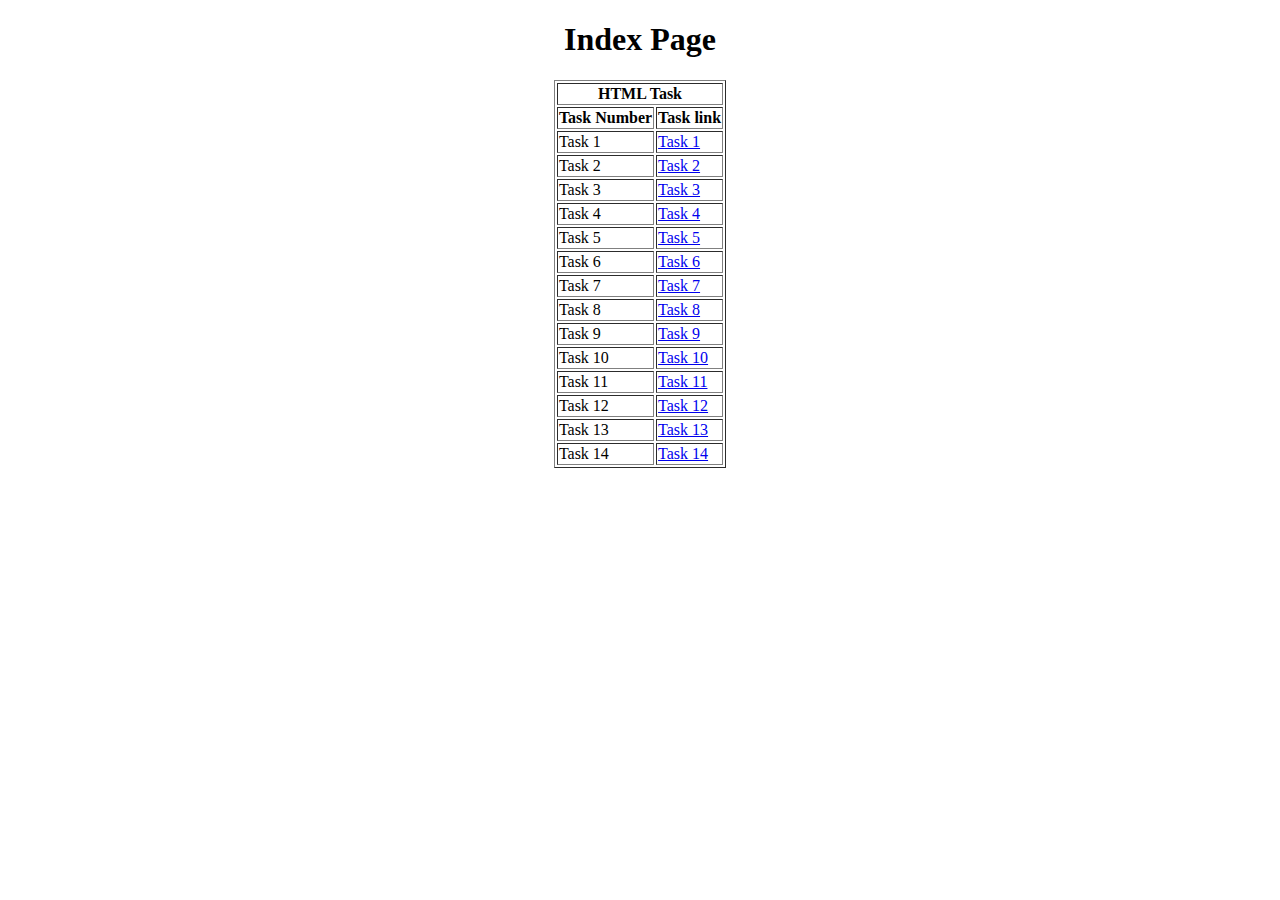
<file: index.html>
<!DOCTYPE html>
<html lang="en">
<head>
    <title>Document</title> 
</head>
<body>
    <center>
        <h1>Index Page  </h1>
    <table border="1">
        <tr>
            <th colspan="2">HTML Task</th>

        </tr>
        <tr>
            <th>Task Number</th>
            <th>Task link</th>
        </tr>
        <tr>
            <td>Task 1</td>
            <td><a href="index9.html">Task 1</a></td>
        </tr>
        <tr>
            <td>Task 2</td>
            <td><a href="index10.html">Task 2</a></td>
        </tr>
        <tr>
            <td>Task 3</td>
            <td><a href="index11.html">Task 3</a></td>
        </tr>
        <tr>
            <td>Task 4</td>
            <td><a href="index12.html">Task 4</a></td>
        </tr>
        <tr>
            <td>Task 5</td>
            <td><a href="index13.html">Task 5</a></td>
        </tr>
        <tr>
            <td>Task 6</td>
            <td><a href="index14.html">Task 6</a></td>
        </tr>
        <tr>
            <td>Task 7</td>
            <td><a href="index1.html">Task 7</a></td>
        </tr>
        <tr>
            <td>Task 8</td>
            <td><a href="index2.html">Task 8</a></td>
        </tr>
        <tr>
            <td>Task 9</td>
            <td><a href="index3.html">Task 9</a></td>
        </tr>
        <tr>
            <td>Task 10</td>
            <td><a href="index4.html">Task 10</a></td>
        </tr>
        <tr>
            <td>Task 11</td>
            <td><a href="index5.html">Task 11</a></td>
        </tr>
        <tr>
            <td>Task 12</td>
            <td><a href="index6.html">Task 12</a></td>
        </tr>
        <tr>
            <td>Task 13</td>
            <td><a href="index7.html">Task 13</a></td>
        </tr>
        <tr>
            <td>Task 14</td>
            <td><a href="index8.html">Task 14</a></td>
        </tr>

    </table>
</center>

</body>
</html>
</file>
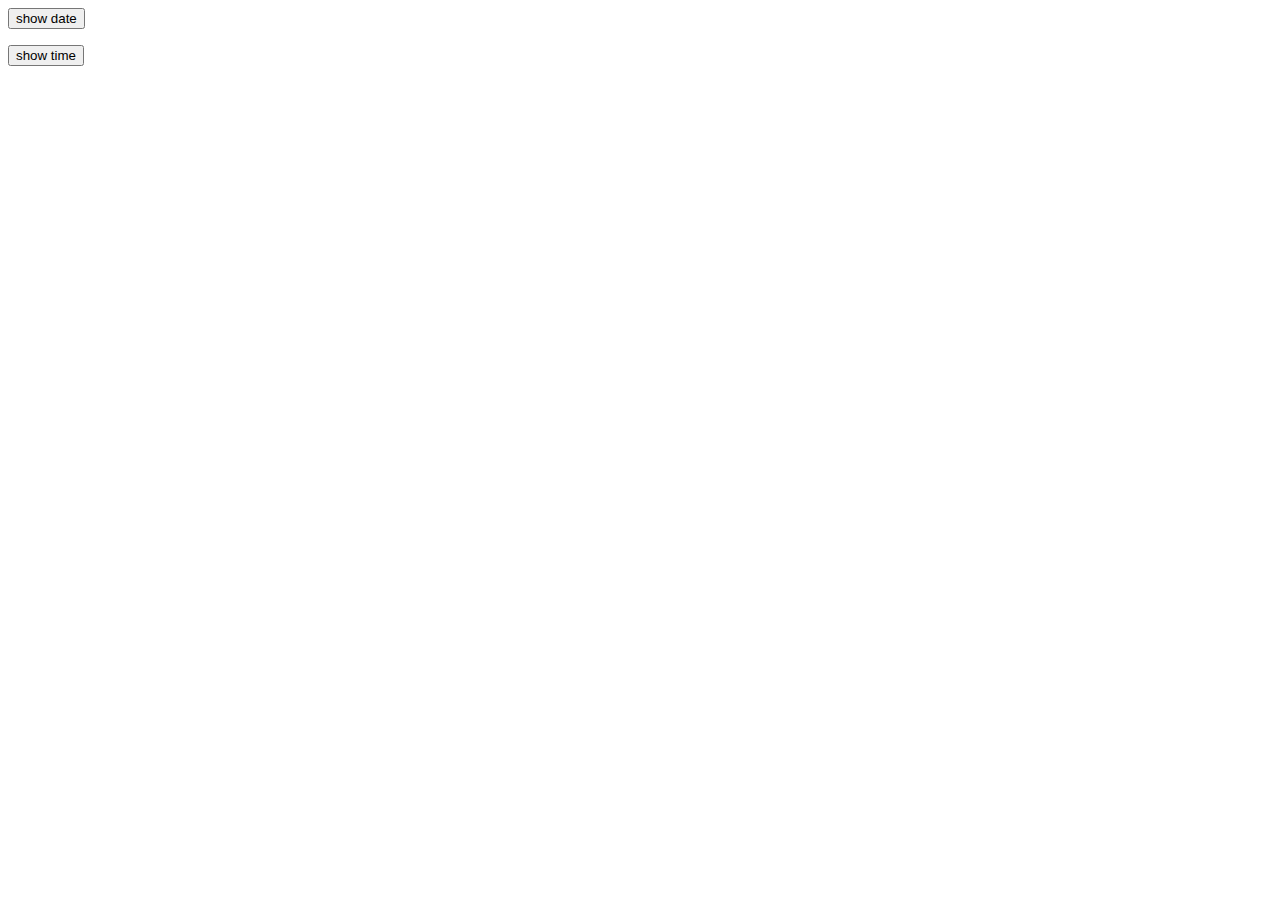
<file: index1.html>
<!DOCTYPE html>

<head>
    <title>Javascript Task 1</title>
</head>

<body>
    <button onclick="showDate()">show date</button>
    <p id="outputDate"></p>
    <button onclick="showTime()">show time</button>
    <p id="outputTime"></p>
    <script>
        function showDate() {
            let date = new Date()
            const months = ["January", "February", "March", "April", "May", "June",
                "July", "August", "September", "October", "November", "December"];
            let d = date.getDate()
            let m = months[date.getMonth()]
            let y = date.getFullYear()
            let res = d + '/' + m + '/' + y 
            document.getElementById("outputDate").innerHTML = res
        }

        function showTime() {
            let date = new Date()
            document.getElementById("outputTime").innerHTML = date.toString()
        }
    </script>
</body>

</html>
</file>
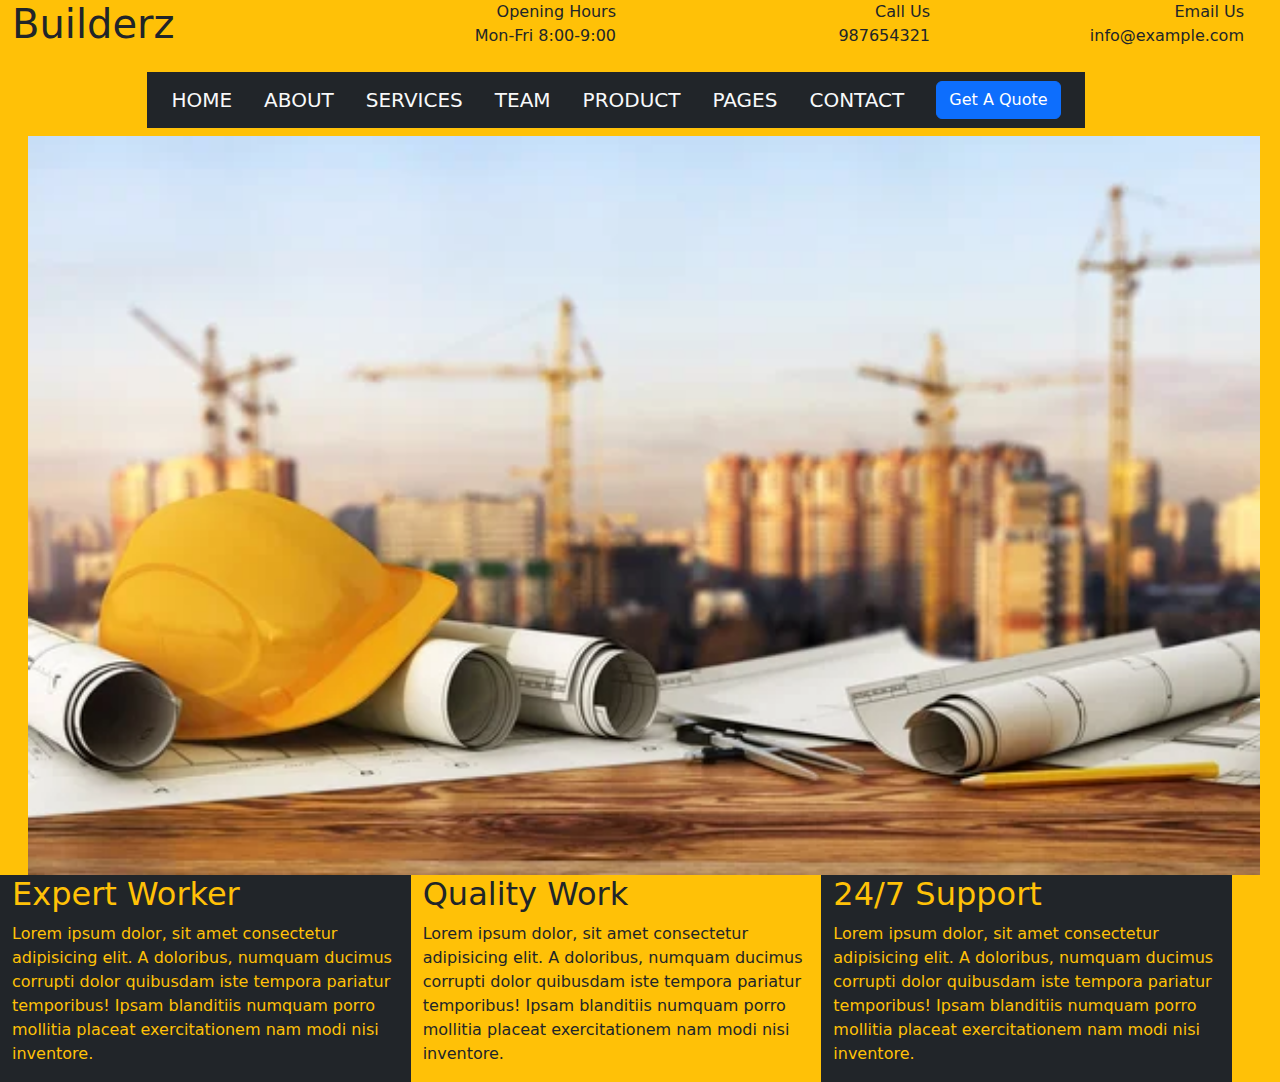
<file: index10.html>
<!DOCTYPE html>
<html lang="en">

<head>
    <meta charset="UTF-8">
    <meta name="viewport" content="width=device-width, initial-scale=1.0">
    <title>Task 2 Bootstrap</title>
    <link href="https://cdn.jsdelivr.net/npm/bootstrap@5.3.2/dist/css/bootstrap.min.css" rel="stylesheet">
</head>

<body class="bg-warning">
    <div class="row container-fluid d-flex">
        <h1 class="col-3 text-start">Builderz</h1>
        <p class="col-3 text-end">Opening Hours<br>Mon-Fri 8:00-9:00</p>
        <p class="col-3 text-end">Call Us<br>987654321</p>
        <p class="col-3 text-end">Email Us<br>info@example.com</p>
        <nav class="row navbar">
            <div class="container-fluid bg-dark w-auto p-2">
                <a class="text-start text-light mx-3 navbar-brand" href="#">HOME</a>
                <a class="text-start text-light mx-3 navbar-brand" href="#">ABOUT</a>
                <a class="text-start text-light mx-3 navbar-brand" href="#">SERVICES</a>
                <a class="text-start text-light mx-3 navbar-brand" href="#">TEAM</a>
                <a class="text-start text-light mx-3 navbar-brand" href="#">PRODUCT</a>
                <a class="text-start text-light mx-3 navbar-brand" href="#">PAGES</a>
                <a class="text-start text-light mx-3 navbar-brand" href="#">CONTACT</a>
                <button class="btn btn-primary text-end mx-3" href="#">Get A Quote</button>
            </div>
        </nav>
        <img class="container-fluid row text-center img-fluid mx-3" src="image11.jpg">
        <div class="row">
            <div class="col-4 bg-dark text-warning">
                <h2>Expert Worker</h2>
                <p>Lorem ipsum dolor, sit amet consectetur adipisicing elit. A doloribus, numquam ducimus corrupti dolor quibusdam iste tempora pariatur temporibus! Ipsam blanditiis numquam porro mollitia placeat exercitationem nam modi nisi inventore.</p>
            </div>
            <div class="col-4">
                <h2>Quality Work</h2>
                <p>Lorem ipsum dolor, sit amet consectetur adipisicing elit. A doloribus, numquam ducimus corrupti dolor quibusdam iste tempora pariatur temporibus! Ipsam blanditiis numquam porro mollitia placeat exercitationem nam modi nisi inventore.</p>
            </div>
            <div class="col-4 bg-dark text-warning">
                <h2>24/7 Support</h2>
                <p>Lorem ipsum dolor, sit amet consectetur adipisicing elit. A doloribus, numquam ducimus corrupti dolor quibusdam iste tempora pariatur temporibus! Ipsam blanditiis numquam porro mollitia placeat exercitationem nam modi nisi inventore.</p>
            </div>
        </div>
    </div>

</body>

</html>
</file>
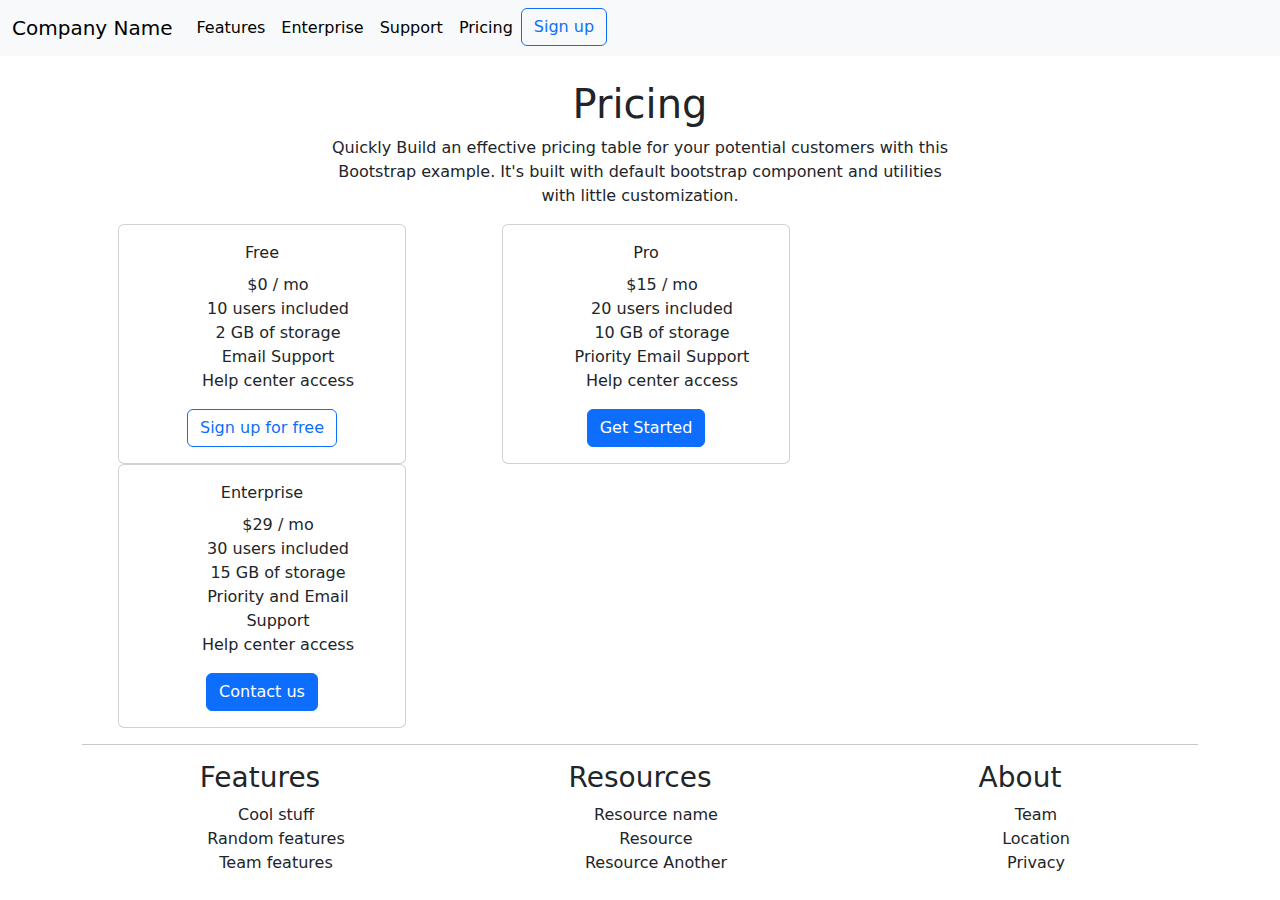
<file: index11.html>
<!DOCTYPE html>
<html lang="en">

<head>
    <meta charset="UTF-8">
    <meta name="viewport" content="width=device-width, initial-scale=1.0">
    <title>Task 3 Solution</title>
    <link href="https://cdn.jsdelivr.net/npm/bootstrap@5.3.2/dist/css/bootstrap.min.css" rel="stylesheet">
</head>

<body>
    <nav class="navbar navbar-expand-lg bg-body-tertiary">
        <div class="container-fluid">
            <a class="navbar-brand" href="#">Company Name</a>
            <button class="navbar-toggler" type="button" data-bs-toggle="collapse"
                data-bs-target="#navbarSupportedContent" aria-controls="navbarSupportedContent" aria-expanded="false"
                aria-label="Toggle navigation">
                <span class="navbar-toggler-icon"></span>
            </button>
            <div class="collapse navbar-collapse" id="navbarSupportedContent">
                <ul class="navbar-nav me-auto mb-2 mb-lg-0 text-end">
                    <li class="nav-item">
                        <a class="nav-link active" aria-current="page" href="#">Features</a>
                    </li>
                    <li class="nav-item">
                        <a class="nav-link active" aria-current="page" href="#">Enterprise</a>
                    </li>
                    <li class="nav-item">
                        <a class="nav-link active" aria-current="page" href="#">Support</a>
                    </li>
                    <li class="nav-item">
                        <a class="nav-link active" aria-current="page" href="#">Pricing</a>
                    </li>
                    <li class="nav-item">
                        <button class="btn btn-outline-primary" type="submit">Sign up</button>
                    </li>
                </ul>
            </div>
        </div>
    </nav>
    <div class="container text-center mt-4">
        <h1>Pricing</h1>
        <p>Quickly Build an effective pricing table for your potential customers with this<br>Bootstrap example. It's
            built with default bootstrap component and utilities<br>with little customization.</p>
        <div class="row d-flex">
            <div class="col-3 mx-5 card" style="width:18rem;">
                <div class="card-body">
                    <div class="card-title">Free</div>
                    <div class="card-text">
                        <ul style="list-style-type: none;">
                            <li>$0 / mo</li>
                            <li>10 users included</li>
                            <li>2 GB of storage</li>
                            <li>Email Support</li>
                            <li>Help center access</li>
                        </ul>
                        <button class="btn btn-outline-primary">Sign up for free</button>
                    </div>
                </div>
            </div>
            <div class="col-3 mx-5 card" style="width:18rem;">
                <div class="card-body">
                    <div class="card-title">Pro</div>
                    <div class="card-text">
                        <ul style="list-style-type: none;">
                            <li>$15 / mo</li>
                            <li>20 users included</li>
                            <li>10 GB of storage</li>
                            <li>Priority Email Support</li>
                            <li>Help center access</li>
                        </ul>
                        <button class="btn btn-primary">Get Started</button>
                    </div>
                </div>
            </div>
            <div class="col-3 mx-5 card" style="width:18rem;">
                <div class="card-body">
                    <div class="card-title">Enterprise</div>
                    <div class="card-text">
                        <ul style="list-style-type: none;">
                            <li>$29 / mo</li>
                            <li>30 users included</li>
                            <li>15 GB of storage</li>
                            <li>Priority and Email Support</li>
                            <li>Help center access</li>
                        </ul>
                        <button class="btn btn-primary">Contact us</button>
                    </div>
                </div>
            </div>
        </div>
        <hr>
        <div class="row">
            <div class="col-4">
                <h3>Features</h2>
                <ul style="list-style-type: none">
                    <li>Cool stuff</li>
                    <li>Random features</li>
                    <li>Team features</li>
                </ul>
            </div>
            <div class="col-4">
                <h3>Resources</h2>
                <ul style="list-style-type: none">
                    <li>Resource name</li>
                    <li>Resource </li>
                    <li>Resource Another</li>
                </ul>
            </div>
            <div class="col-4">
                <h3>About</h2>
                <ul style="list-style-type: none">
                    <li>Team</li>
                    <li>Location</li>
                    <li>Privacy</li>
                </ul>
            </div>
        </div>
    </div>
</body>

</html>
</file>
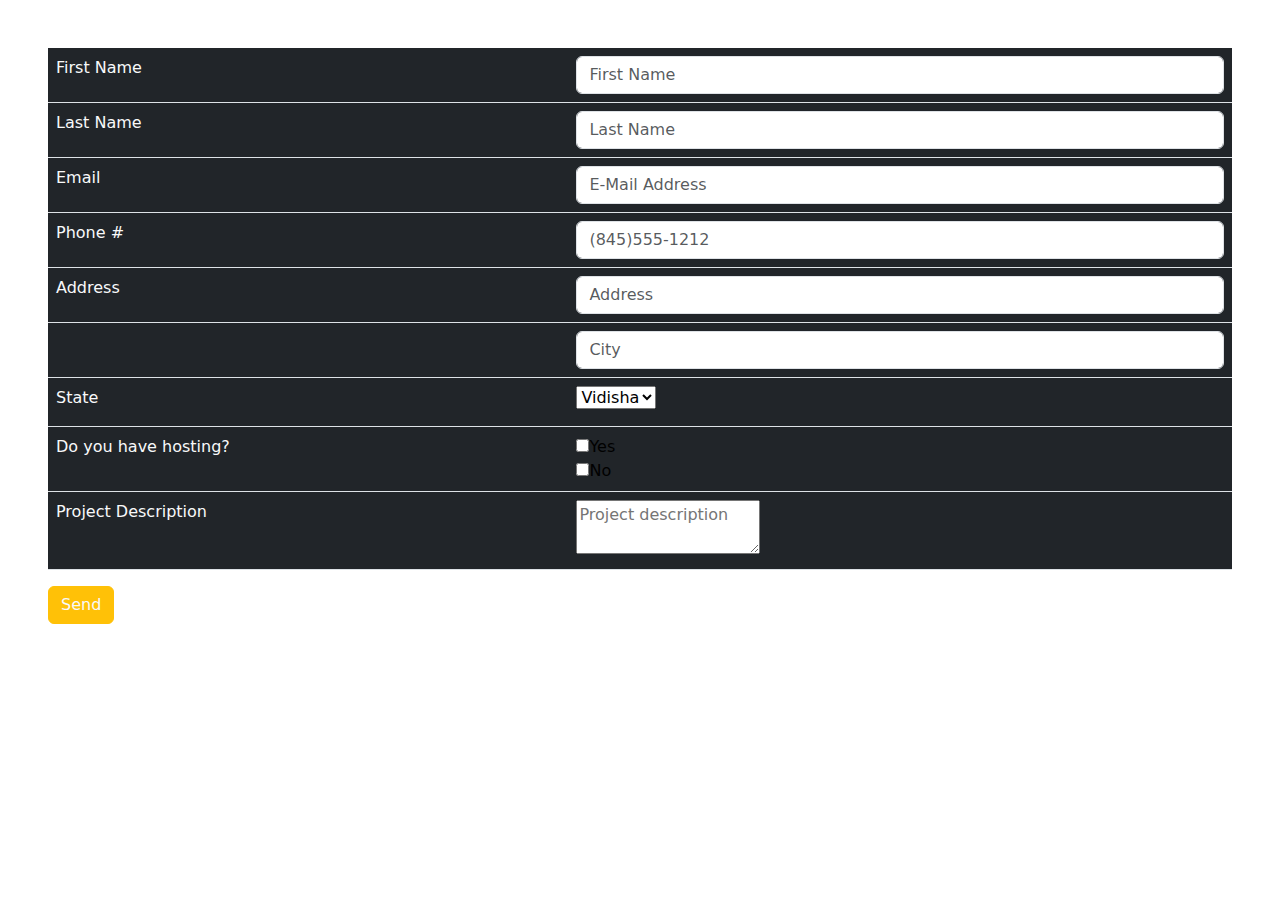
<file: index12.html>
<!DOCTYPE html>
<html lang="en">

<head>
    <meta charset="UTF-8">
    <meta name="viewport" content="width=device-width, initial-scale=1.0">
    <title>Task 5 Solution</title>
    <link href="https://cdn.jsdelivr.net/npm/bootstrap@5.3.2/dist/css/bootstrap.min.css" rel="stylesheet">
</head>

<body>
    <form class="form w-auto m-5">
        <table class="table border-round">
            <tr>
                <td class="bg-dark text-light"><label class="form-label">First Name</label></td>
                <td class="bg-dark"><input class="form-control" type="text" placeholder="First Name" required></td>
            </tr>
            <tr>
                <td class="bg-dark text-light"><label class="form-label">Last Name</label></td>
                <td class="bg-dark"><input class="form-control" type="text" placeholder="Last Name" required></td>
            </tr>
            <tr>
                <td class="bg-dark text-light"><label class="form-label">Email</label></td>
                <td class="bg-dark"><input class="form-control" type="email" placeholder="E-Mail Address" required></td>
            </tr>
            <tr>
                <td class="bg-dark text-light"><label class="form-label">Phone #</label></td>
                <td class="bg-dark"><input class="form-control" type="tel" placeholder="(845)555-1212" required></td>
            </tr>
            <tr>
                <td class="bg-dark text-light"><label class="form-label">Address</label></td>
                <td class="bg-dark"><input class="form-control" type="text" placeholder="Address" required></td>
            </tr>
            <tr>
                <td class="bg-dark text-dark"><label class="form-label">City</label></td>
                <td class="bg-dark"><input class="form-control" type="text" placeholder="City" required></td>
            </tr>
            <tr>
                <td class="bg-dark text-light"><label class="form-label">State</label></td>
                <td class="bg-dark"><select aria-placeholder="Please select your state">
                    <option>Vidisha</option>
                    <option>Bhopal</option>
                    <option>Pune</option>
                </select></td>
            </tr>
            <tr>
                <td class="bg-dark text-light"><label class="form-label">Do you have hosting?</label></td>
                <td class="bg-dark"><input type="checkbox">Yes<br><input type="checkbox">No</td>
            </tr>
            <tr>
                <td class="bg-dark text-light"><label class="form-label">Project Description</label></td>
                <td class="bg-dark"><textarea placeholder="Project description"></textarea></td>
            </tr>
        </table>
        <button type="button" class="btn btn-warning text-light">Send</button>
    </form>
</body>

</html>
</file>
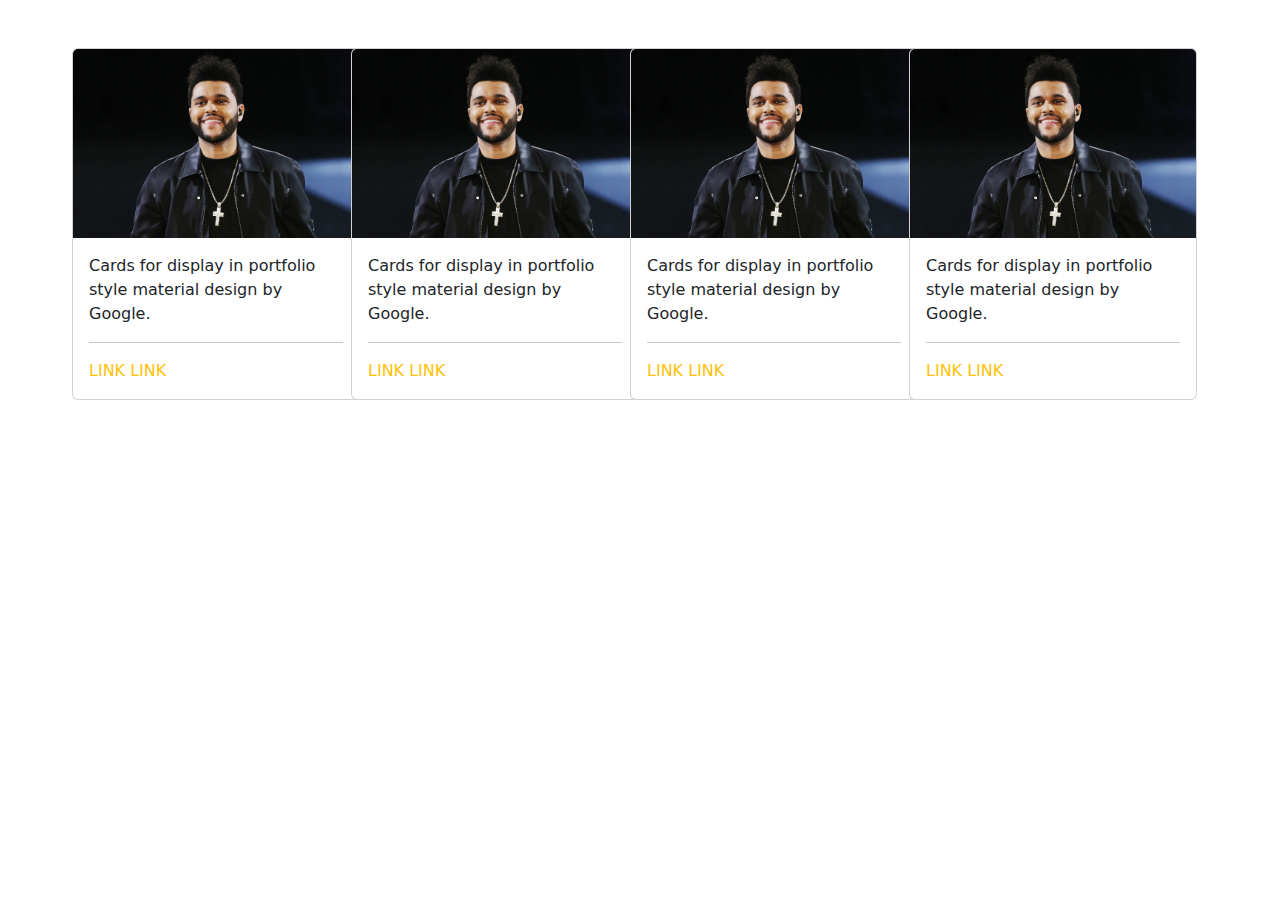
<file: index13.html>
<!DOCTYPE html>
<html lang="en">
<head>
    <meta charset="UTF-8">
    <meta name="viewport" content="width=device-width, initial-scale=1.0">
    <title>Task 4 Solution</title>
    <link href="https://cdn.jsdelivr.net/npm/bootstrap@5.3.2/dist/css/bootstrap.min.css" rel="stylesheet">
</head>
<body>
    <div class="container row m-5">
        <div class="col-3">
            <div class="card" style="width: 18rem;">
                <img src="image13.webp" class="card-img-top" alt="imagecard">
                <div class="card-body">
                  <p class="card-text">Cards for display in portfolio style material design by Google.</p><hr>
                  <a class="text-warning" style="text-decoration: none;" href="#">LINK</a>
                  <a class="text-warning" style="text-decoration: none;" href="#">LINK</a>
                </div>
              </div>
        </div>
        <div class="col-3">
            <div class="card" style="width: 18rem;">
                <img src="image13.webp" class="card-img-top" alt="imagecard">
                <div class="card-body">
                  <p class="card-text">Cards for display in portfolio style material design by Google.</p><hr>
                  <a class="text-warning" style="text-decoration: none;" href="#">LINK</a>
                  <a class="text-warning" style="text-decoration: none;" href="#">LINK</a>
                </div>
              </div>
        </div>
        <div class="col-3">
            <div class="card" style="width: 18rem;">
                <img src="image13.webp" class="card-img-top" alt="imagecard">
                <div class="card-body">
                  <p class="card-text">Cards for display in portfolio style material design by Google.</p><hr>
                  <a class="text-warning" style="text-decoration: none;" href="#">LINK</a>
                  <a class="text-warning" style="text-decoration: none;" href="#">LINK</a>
                </div>
              </div>
        </div>
        <div class="col-3">
            <div class="card" style="width: 18rem;">
                <img src="image13.webp" class="card-img-top" alt="imagecard">
                <div class="card-body">
                  <p class="card-text">Cards for display in portfolio style material design by Google.</p><hr>
                  <a class="text-warning" style="text-decoration: none;" href="#">LINK</a>
                  <a class="text-warning" style="text-decoration: none;" href="#">LINK</a>
                </div>
              </div>
        </div>
    </div>
</body>
</html>
</file>
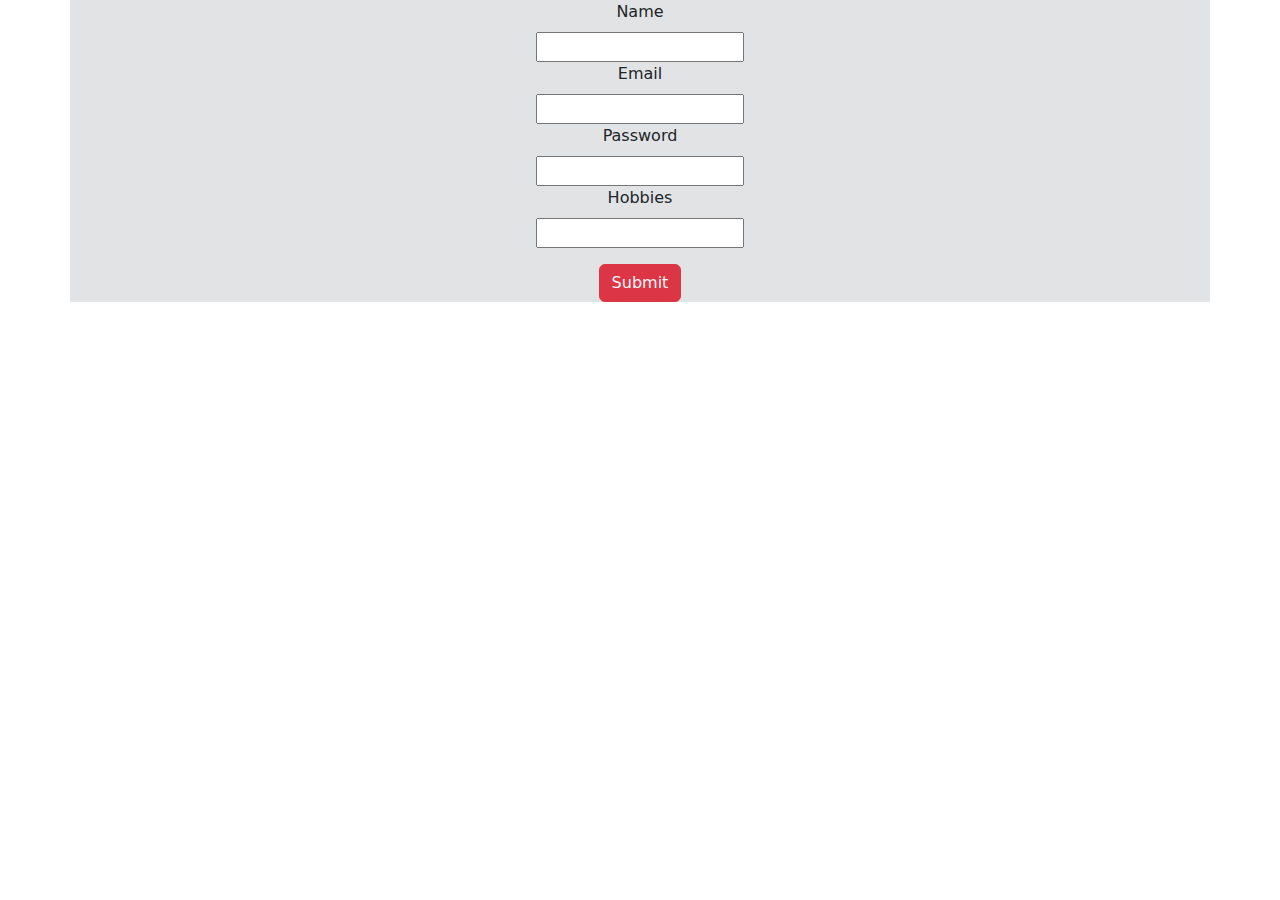
<file: index14.html>
<!DOCTYPE html>
<html lang="en">
<head>
    <meta charset="UTF-8">
    <meta name="viewport" content="width=device-width, initial-scale=1.0">
    <title>Task 6 Bootstrap Solution</title>
    <link href="https://cdn.jsdelivr.net/npm/bootstrap@5.3.2/dist/css/bootstrap.min.css" rel="stylesheet">
</head>
<body>
    <div class="container text-center bg-secondary-subtle">
        <form class="form">
            <label class="form-label">Name</label><br>
            <input class="label-control" type="text" required><br>
            <label class="form-label">Email</label><br>
            <input class="label-control" type="email" required><br>
            <label class="form-label">Password</label><br>
            <input class="label-control" type="password" required><br>
            <label class="form-label">Hobbies</label><br>
            <input class="label-control" type="text" required><br>
            <button type="button" class="btn btn-danger text-light mt-3">Submit</button>
        </form>
    </div>
</body>
</html>
</file>
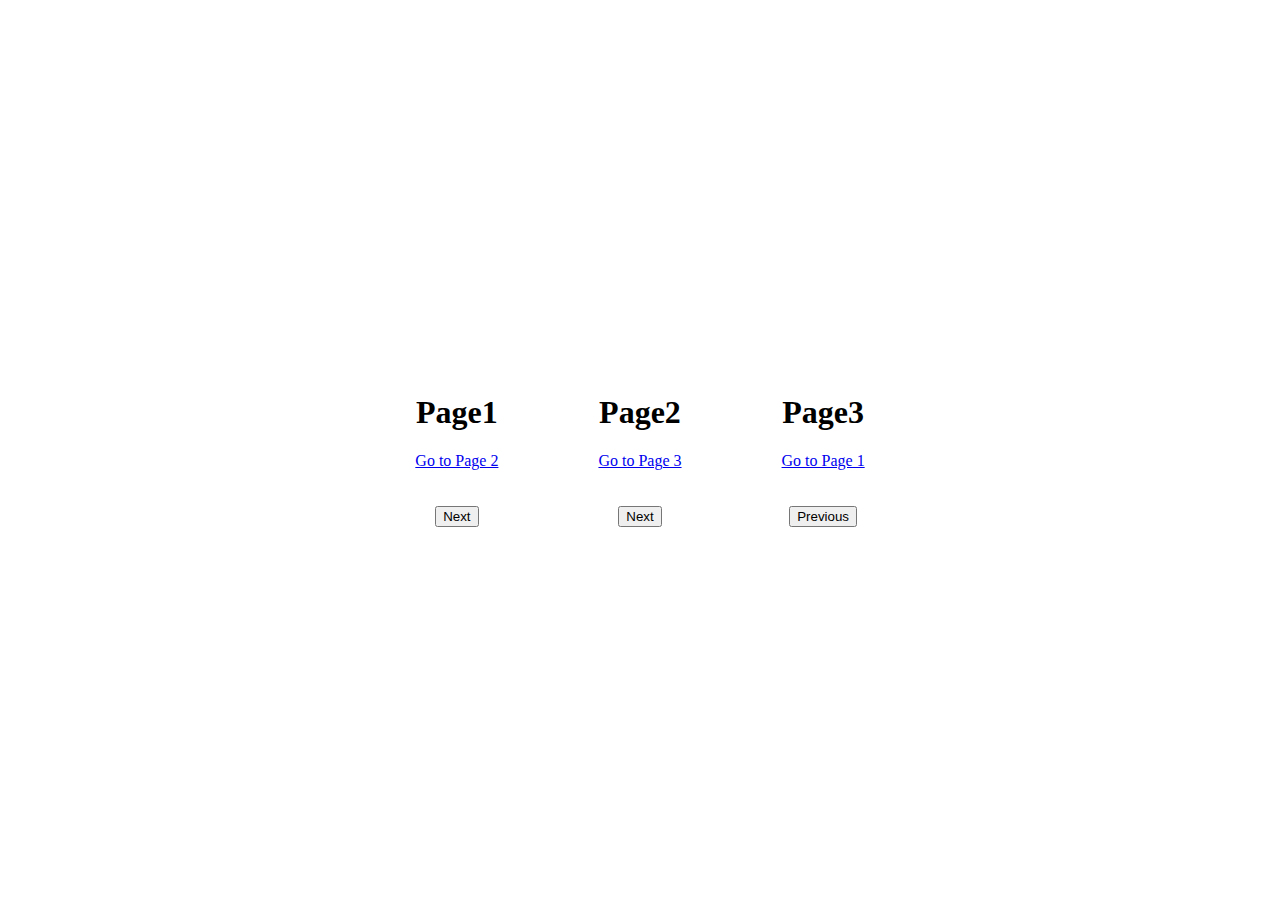
<file: index2.html>
<!DOCTYPE html>

<head>
    <title>Javascript Task 2</title>
    <link rel="stylesheet" href="style2.css">
</head>

<body>
    <div class="container">
        <div class="section">
          <h1>Page1</h1>
          <p><a href="#">Go to Page 2</a></p>
          <button class="button">Next</button>
        </div>
        <div class="section">
          <h1>Page2</h1>
          <p><a href="#">Go to Page 3</a></p>
          <button class="button">Next</button>
        </div>
        <div class="section">
          <h1>Page3</h1>
          <p><a href="#">Go to Page 1</a></p>
          <button class="button">Previous</button>
        </div>
      </div>
</body>

</html>
</file>
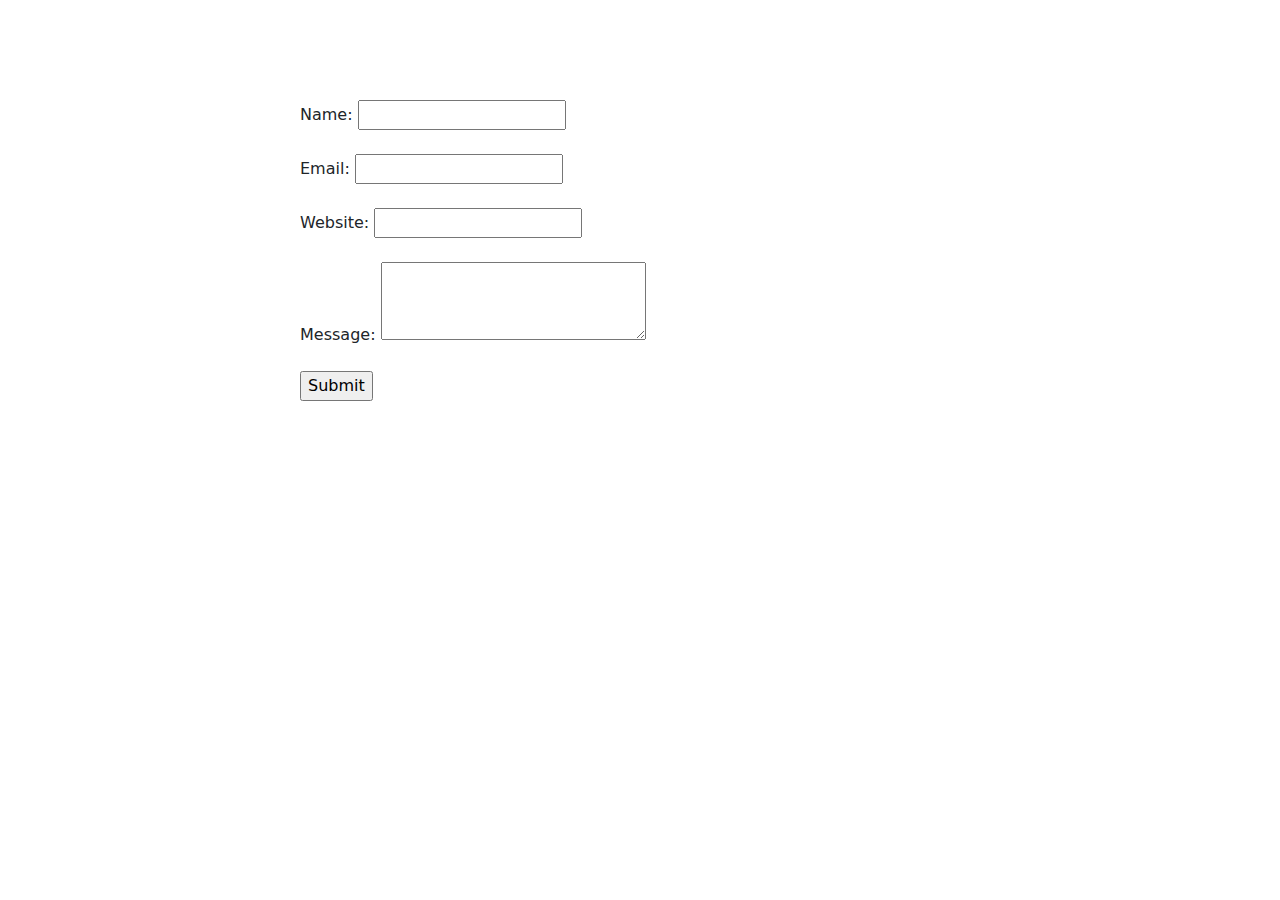
<file: index3.html>
<!DOCTYPE html>

<head>
    <title>Javascript Task 3</title>
    <link href="https://cdn.jsdelivr.net/npm/bootstrap@5.0.2/dist/css/bootstrap.min.css" rel="stylesheet">
    <style>
        span {
            color: red;
        }
    </style>
</head>

<body>
    <div style="margin-top: 100px; margin-left: 300px;">
        <form action="#">
            Name: <input type="text" id="inName" onclick="removeRedName()"> <span id="errname"></span> <br /><br />
            Email: <input type="email" id="inEmail" onclick="removeRedEmail()"> <span id="erremail"></span> <br /><br />
            Website: <input type="text" id="inWebsite" onclick="removeRedWebsite()"> <span id="errwebsite"></span> <br /><br />
            Message: <textarea name="mes" id="inMsg" cols="30" rows="3" onclick="removeRedMsg()"></textarea> <span id="errmsg"></span>
            <br /><br />
            <input type="submit" value="Submit" onclick="return validate()">
        </form>
    </div>

    <script>
        function validate() {
            var name = document.getElementById("inName").value;
            var email = document.getElementById("inEmail").value;
            var website = document.getElementById("inWebsite").value;
            var msg = document.getElementById("inMsg").value;

            var flag = true;

            if (name == "") {
                document.getElementById("errname").innerHTML = "This field is required";
                addRedName();
                flag = false;
            }
            if (email == "") {
                document.getElementById("erremail").innerHTML = "A valid Email is required";
                addRedEmail();
                flag = false;
            }
            if (email.indexOf("@") == -1) {
                document.getElementById("erremail").innerHTML = "A valid Email is invalid";
                addRedEmail();
                flag = false;
            }
            if (website == "") {
                document.getElementById("errwebsite").innerHTML = "A valid URL is required";
                addRedWebsite();
                flag = false;
            }
            if (website.indexOf(".") == -1) {
                document.getElementById("errwebsite").innerHTML = "A valid URL is invalid";
                addRedWebsite();
                flag = false;
            }
            if (msg == "") {
                document.getElementById("errmsg").innerHTML = "This field is required";
                addRedMsg();
                flag = false;
            }
            return flag;
        }
        function addRedName() {
            document.getElementById("inName").style.borderColor = "red";
        }
        function removeRedName() {
            document.getElementById("inName").style.borderColor = "black";
        }
        function addRedEmail() {
            document.getElementById("inEmail").style.borderColor = "red";
        }
        function removeRedEmail() {
            document.getElementById("inEmail").style.borderColor = "black";
        }
        function addRedWebsite() {
            document.getElementById("inWebsite").style.borderColor = "red";
        }
        function removeRedWebsite() {
            document.getElementById("inWebsite").style.borderColor = "black";
        }
        function addRedMsg() {
            document.getElementById("inMsg").style.borderColor = "red";
        }
        function removeRedMsg() {
            document.getElementById("inMsg").style.borderColor = "black";
        }

    </script>
</body>

</html>
</file>
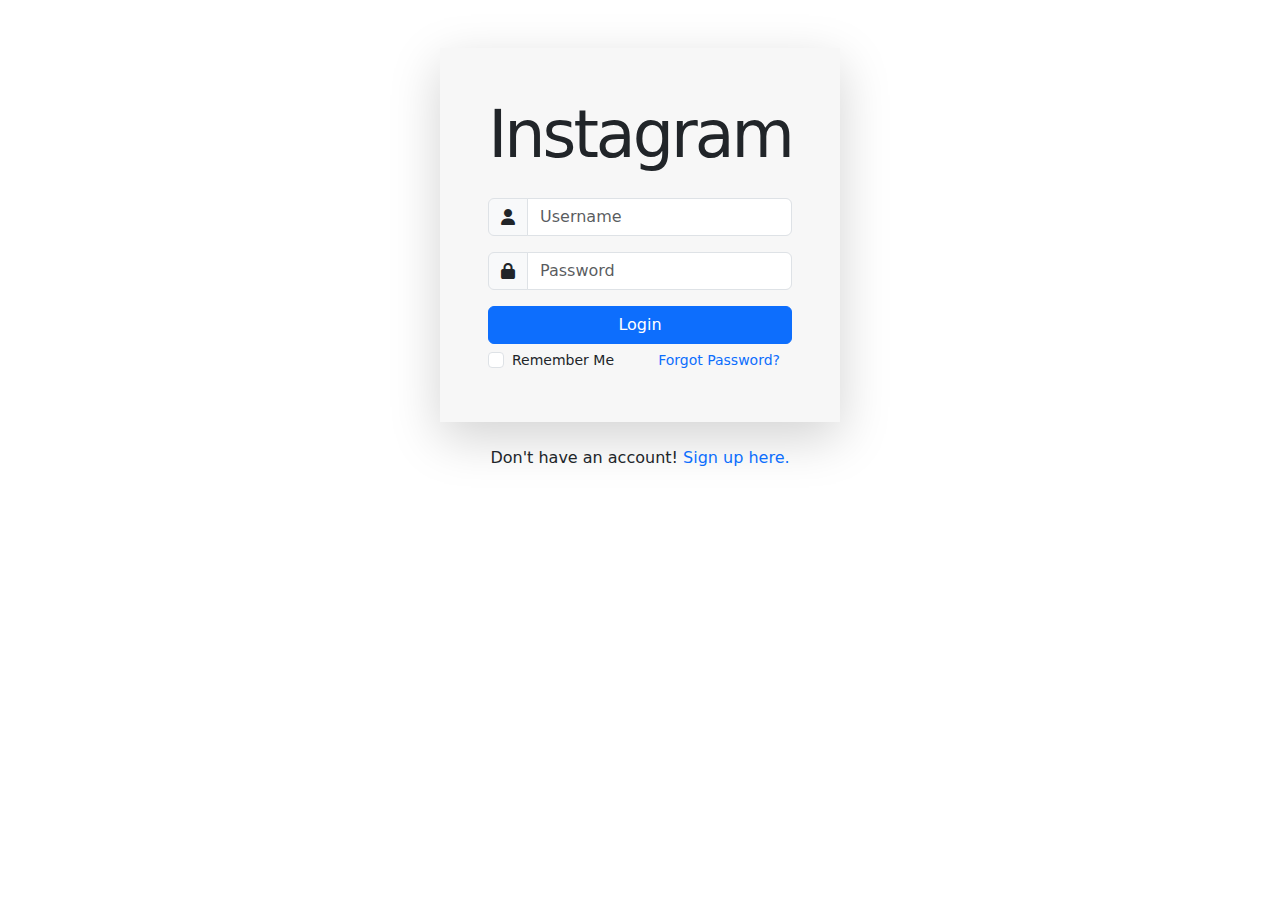
<file: index4.html>
<!DOCTYPE html>

<head>
    <title>Javascript Task 4</title>
    <link href="https://cdn.jsdelivr.net/npm/bootstrap@5.0.2/dist/css/bootstrap.min.css" rel="stylesheet">
    <link rel="preconnect" href="https://fonts.googleapis.com">
    <link rel="preconnect" href="https://fonts.gstatic.com">
    <link href="https://fonts.googleapis.com/css2?family=Marck+Script&display=swap" rel="stylesheet">
    <link rel="stylesheet" href="https://cdnjs.cloudflare.com/ajax/libs/font-awesome/6.4.0/css/all.min.css"/>
    <style>
        #outer {
            width: 400px;
            background-color: rgb(247, 247, 247);
        }

        h1 {
            font-family: 'Marck Script', ;
            font-size: 65px;
            font-weight: lighter;
            letter-spacing: -3px;
        }
    </style>
</head>

<body>
    <form id="outer" class="text-center mx-auto mt-5 p-5 shadow shadow-lg needs-validation" novalidate>
        <h1>Instagram</h1>
        <div class="input-group mb-3 mt-4 has-validation">
            <span class="input-group-text" id="basic-addon1"><i class="fa-solid fa-user"></i></span>
            <input type="text" class="form-control" placeholder="Username" required>
            <div class="invalid-feedback text-end">
                Please choose a username.
            </div>
        </div>
        <div class="input-group mb-3 has-validation">
            <span class="input-group-text" id="basic-addon2"><i class="fa-solid fa-lock"></i></i></span>
            <input type="password" class="form-control" placeholder="Password" required>
            <div class="invalid-feedback text-end">
                Please enter password.
            </div>
        </div>
        <button type="submit" class="btn btn-primary w-100">Login</button>
        <div class="row mx-auto mt-1">
            <div class="form-check text-start col">
                <input class="form-check-input" type="checkbox" value="" id="flexCheckDefault">
                <label class="form-check-label" for="flexCheckDefault">
                    <small>Remember Me</small>
                </label>
            </div>
            <a href="#" class="text-decoration-none text-end col"><small>Forgot Password?</small></a>
        </div>
    </form>
    <p class="mx-auto text-center mt-4">
        Don't have an account! <a href="#" class="text-decoration-none">Sign up here.</a>
    </p>

    <script>
            (function () {
                'use strict'
                var forms = document.querySelectorAll('.needs-validation')
                Array.prototype.slice.call(forms)
                    .forEach(function (form) {
                        form.addEventListener('submit', function (event) {
                            if (!form.checkValidity()) {
                                event.preventDefault()
                                event.stopPropagation()
                            }

                            form.classList.add('was-validated')
                        }, false)
                    })
            })()
    </script>
</body>

</html>
</file>
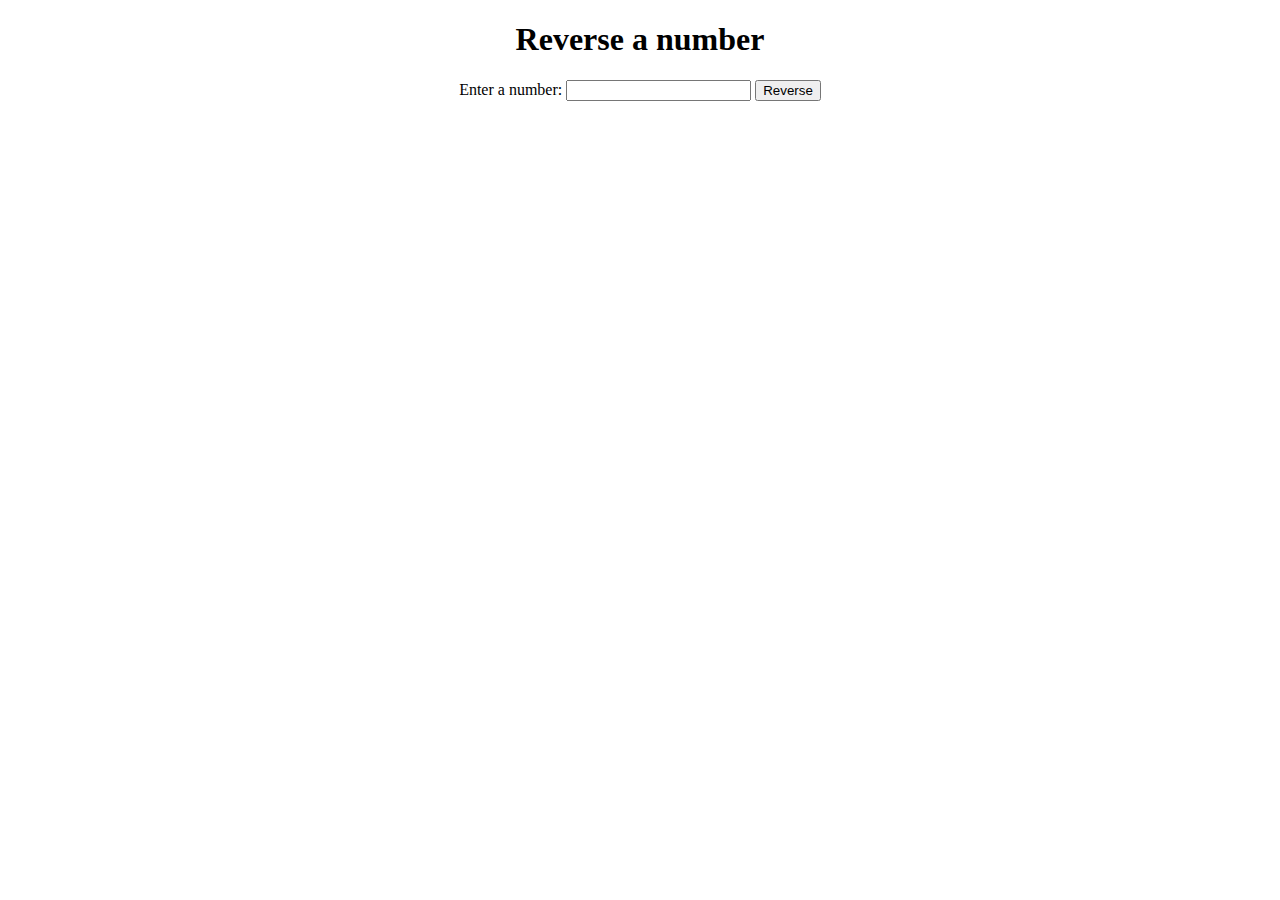
<file: index5.html>
<!DOCTYPE html>

<head>
    <title>Javascript Task 5</title>
</head>

<body>
    <center>
        <h1>Reverse a number</h1>
        <label>Enter a number: </label>
        <input id='inputUser' type='number'>
        <button id="check">Reverse</button>
        <h1 id='result'></h1>

    </center>
    <script>
        document.getElementById('check').addEventListener('click', () => {
            let a = document.getElementById('inputUser').value;

            const reverse = (a) => parseInt(String(a)
                .split("")
                .reverse()
                .join(""), 10);
            document.getElementById('result').innerHTML = reverse(a);

        }
        );

    </script>
</body>

</html>
</file>
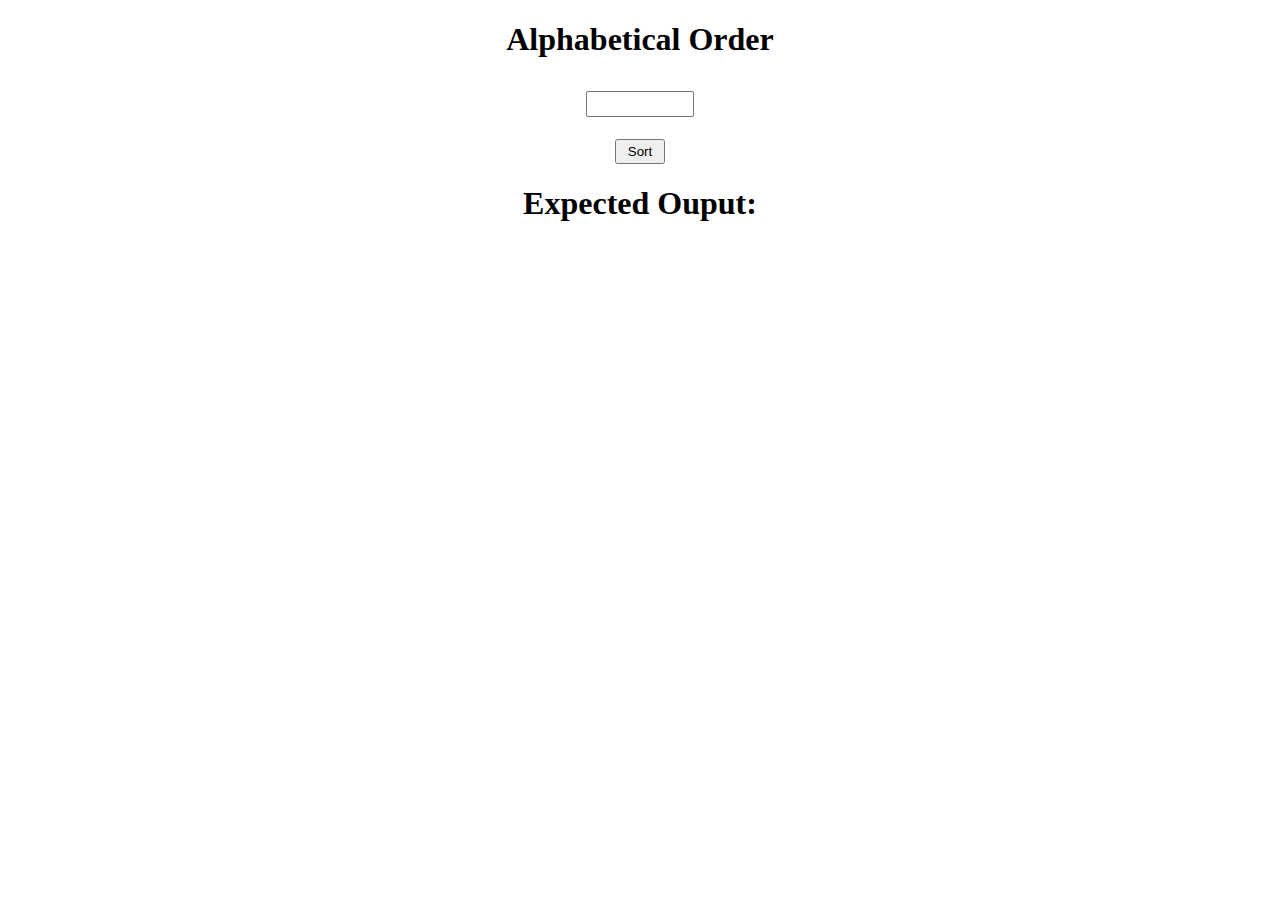
<file: index6.html>
<!DOCTYPE html>

<head>
  <title>Javascript Task 6</title>
</head>

<body>
  <center>
    <h1>Alphabetical Order</h1>
    <h1><input type="text" id="typeInput" style="height: 20px;width: 100px;"></h1>
    <button style="height: 25px;width: 50px;" onclick="press()">Sort</button>

    <h1>Expected Ouput: </h1>
    <h1 id="answer"></h1>
  </center>
  <script>
    function press() {
      let a = document.getElementById('typeInput').value;
      function sortString(a) {
        return a.split('').sort().join('');
      }
      document.getElementById("answer").innerHTML = sortString(a);
    }
  </script>
</body>

</html>
</file>
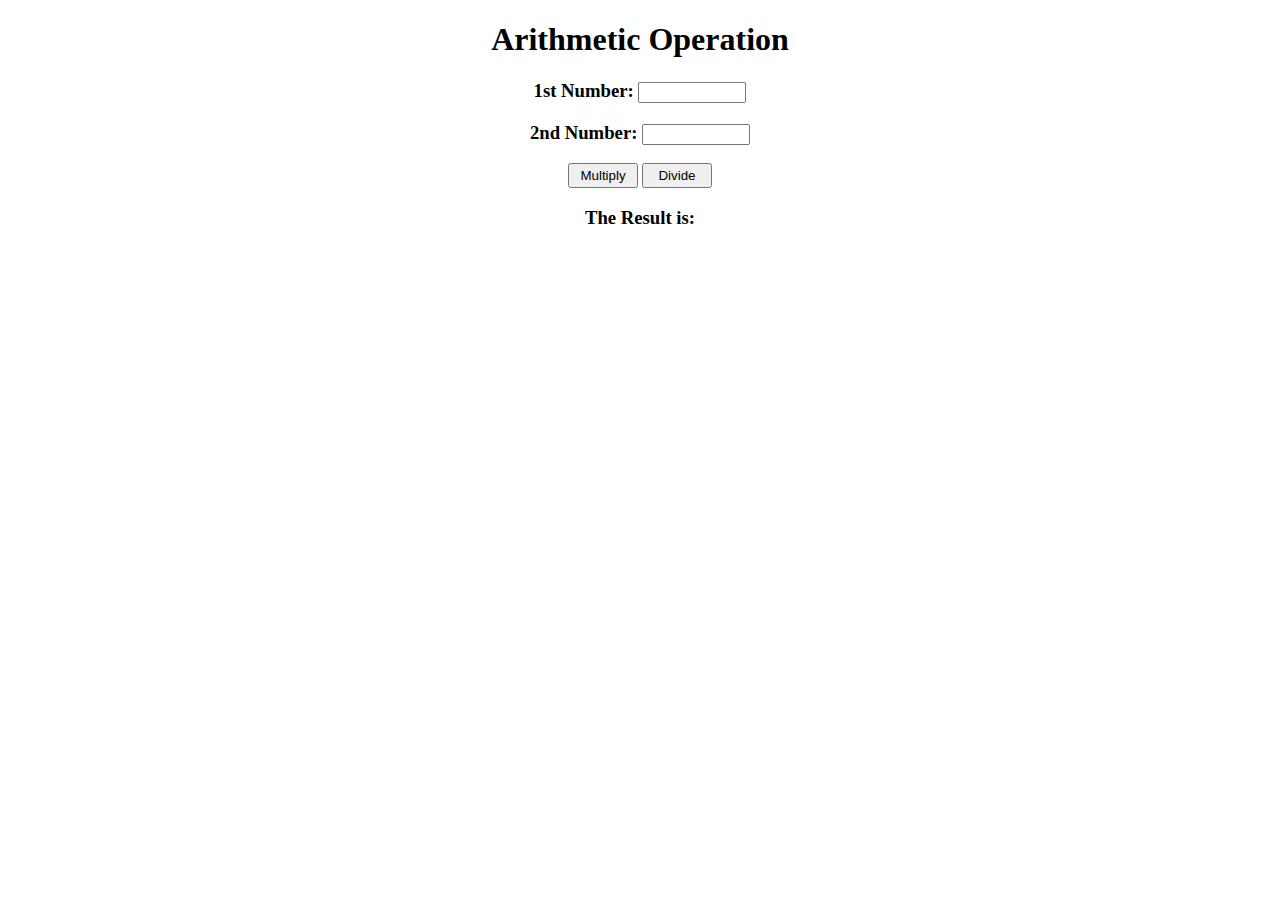
<file: index7.html>
<!DOCTYPE html>

<head>
    <title>Javascript Task 7</title>
</head>

<body>
    <center>
        <h1>Arithmetic Operation</h1>
        <h3>1st Number: <input type="number" id="typeInput1" style="height: 15px;width: 100px;"></h3>
        <h3>2nd Number: <input type="number" id="typeInput2" style="height: 15px;width: 100px;"></h3>
        <button style="height: 25px;width: 70px;" onclick="press1()">Multiply</button>
        <button style="height: 25px;width: 70px;" onclick="press2()">Divide</button>
        <h3>The Result is:</h3>
        <h3 id="answer"></h3>
    </center>
    <script>
        function press1() {
            let a = document.getElementById('typeInput1').value;
            let b = document.getElementById('typeInput2').value;
            document.getElementById("answer").innerHTML = a * b;

        }
        function press2() {
            let a = document.getElementById('typeInput1').value;
            let b = document.getElementById('typeInput2').value;
            document.getElementById("answer").innerHTML = a / b;

        }
    </script>

</body>

</html>
</file>
<file: style2.css>
body {
    margin: 0;
    padding: 0;
    display: flex;
    align-items: center;
    justify-content: center;
    height: 100vh;
    text-align: center;
}

.container {
    display: flex;
}

.section {
    flex: 1;
    padding: 20px;
    margin: 0 30px;
}

.button {
    margin-top: 20px;
}
</file>
